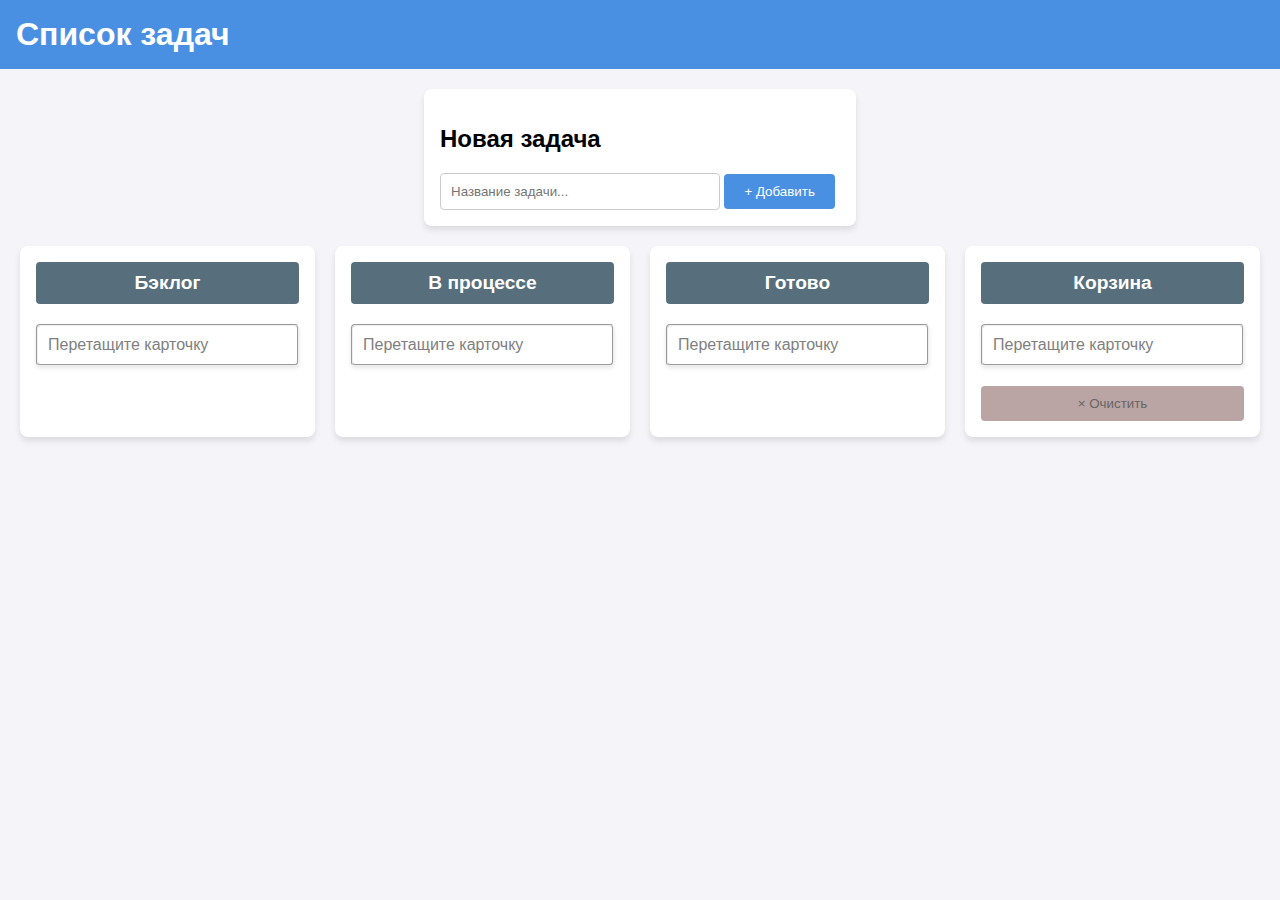
<file: index.html>
<!DOCTYPE html>
<html lang="ru">
  <head>
    <meta charset="UTF-8" />
    <meta name="viewport" content="width=device-width, initial-scale=1.0" />
    <title>Миннубаев Камиль Русланович</title>
    <link rel="stylesheet" href="css/main.css" />
    <link rel="stylesheet" href="css/add-task.css" />
    <link rel="stylesheet" href="css/area-task.css" />
    <link rel="stylesheet" href="css/task.css" />
    <link rel="stylesheet" href="css/clear-button.css" />
  </head>
  <body>
    <main>
      <div class="task-form"></div>
      <div class="task-board"></div>
    </main>
    <script src="src/main.js" type="module"></script>
  </body>
</html>
</file>
<file: css/main.css>
body {
  font-family: Arial, sans-serif;
  margin: 0;
  padding: 0;
  background-color: #f4f4f9;
}

header {
  background-color: #4a90e2;
  color: white;
  padding: 1em;
  text-align: justify;
}

h1 {
  margin: 0;
}

main {
  display: flex;
  flex-direction: column;
  align-items: center;
  padding: 20px;
}

.task-form {
  order: -1;
}
</file>
<file: css/add-task.css>
.task-form {
  background-color: white;
  padding: 1em;
  border-radius: 8px;
  box-shadow: 0px 4px 6px rgba(0, 0, 0, 0.1);
  width: 100%;
  max-width: 400px;
  margin: 0 auto 20px auto;
  gap: 10px;
}

.task-form input[type="text"] {
  width: 100%;
  max-width: calc(100% - 120px);
  padding: 10px;
  border: 1px solid #ccc;
  border-radius: 4px;
  box-sizing: border-box;
}

.task-form button {
  padding: 10px 20px;
  background-color: #4a90e2;
  color: white;
  border: none;
  border-radius: 4px;
  cursor: pointer;
}

.task-form button:hover {
  background-color: #357ab8;
}

@media (max-width: 768px) {
  .task-form {
    flex-direction: column;
    max-width: 95%;
    margin: 10px 10px 20px 10px;
  }

  .task-form input[type="text"] {
    width: 100%;
    max-width: 100%;
    margin-bottom: 10px;
  }

  .task-form button {
    width: 100%;
  }
}
</file>
<file: css/area-task.css>
.task-board {
  display: flex;
  flex-direction: column;
  gap: 20px;
  width: 100%;
}

.task-column {
  background-color: white;
  width: 95%;
  padding: 1em;
  border-radius: 8px;
  box-shadow: 0px 4px 6px rgba(0, 0, 0, 0.1);
}

.task-column h3 {
  text-align: center;
  padding: 10px;
  margin-top: 0px;
  margin-bottom: 20px;
  font-size: 1.2em;
  color: white;
  border-radius: 4px;
}

.backlog h3 {
  background-color: #576e7c;
}

.inProgress h3 {
  background-color: #576e7c;
}

.done h3 {
  background-color: #576e7c;
}

.trash h3 {
  background-color: #576e7c;
}

@media (min-width: 768px) {
  .task-board {
    flex-direction: row;
    justify-content: space-between;
    gap: 20px;
  }

  .task-column {
    width: 23%;
  }
}
</file>
<file: css/task.css>
.task-list {
    list-style: none;
    padding: 0;
    margin: 0;
  }
  
  .task-element {
    background-color: #f4f4f9;
    padding: 10px;
    margin-bottom: 10px;
    border-radius: 4px;
    box-shadow: 0px 2px 4px rgba(0, 0, 0, 0.1);
  }
  
  .drag-and-drop {.task-list {
    list-style: none;
    padding: 0;
    margin: 0;
  }
  
  .task-element {
    background-color: #f4f4f9;
    padding: 10px;
    margin-bottom: 10px;
    border-radius: 4px;
    box-shadow: 0px 2px 4px rgba(0, 0, 0, 0.1);
  }
  
  .drag-and-drop {
    background-color: transparent;
    color: grey;
    list-style-type: none;
    border-style: groove;
    border-width: 2px;
  }
    background-color: transparent;
    color: grey;
    list-style-type: none;
    border-style: groove;
    border-width: 2px;
  }
</file>
<file: css/clear-button.css>
.clear-button {
  background-color: #c73f30e1;
  color: white;
  padding: 10px;
  border: none;
  border-radius: 4px;
  cursor: pointer;
  width: 100%;
  margin-top: 10px;
}

.clear-button:hover {
  background-color: #c0392b;
}

.clear-button:disabled,
button[disabled] {
  cursor : not-allowed;
  background-color: #baa4a4;
  color:#666666;

}
</file>
